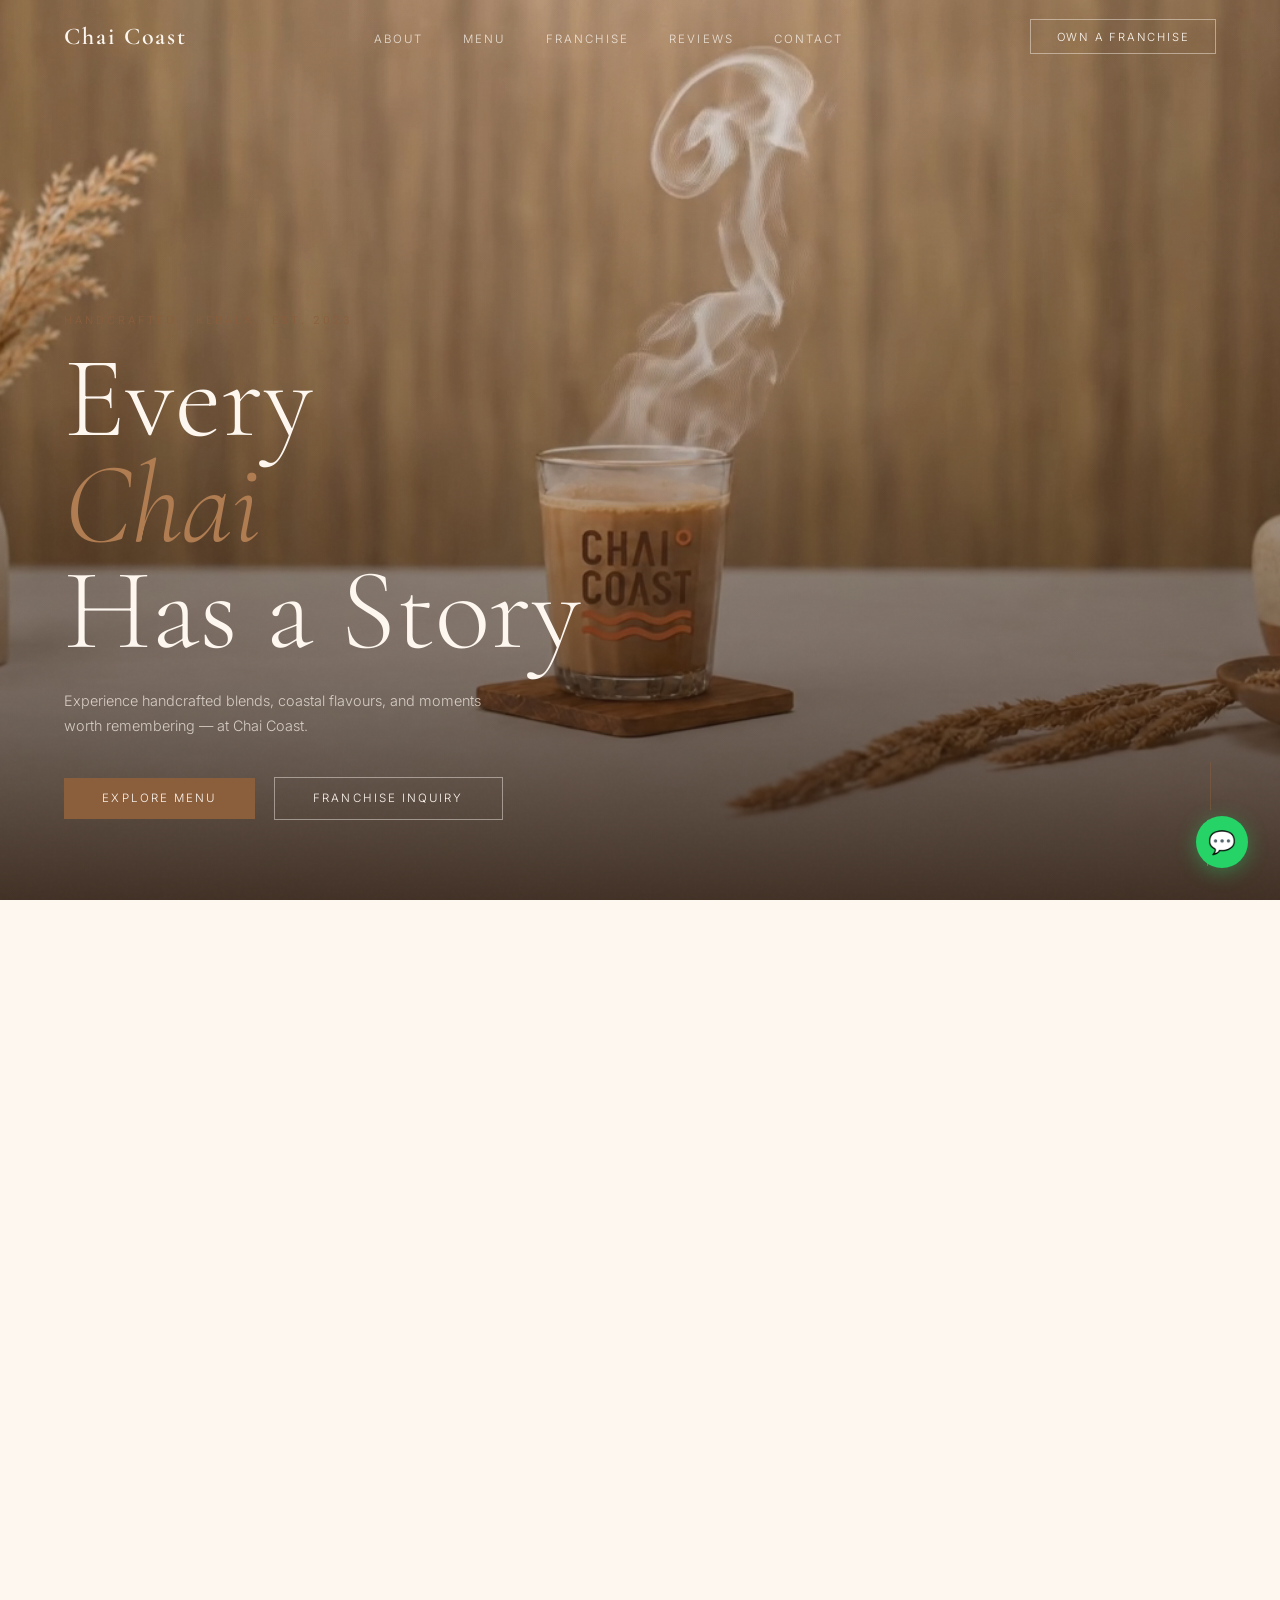
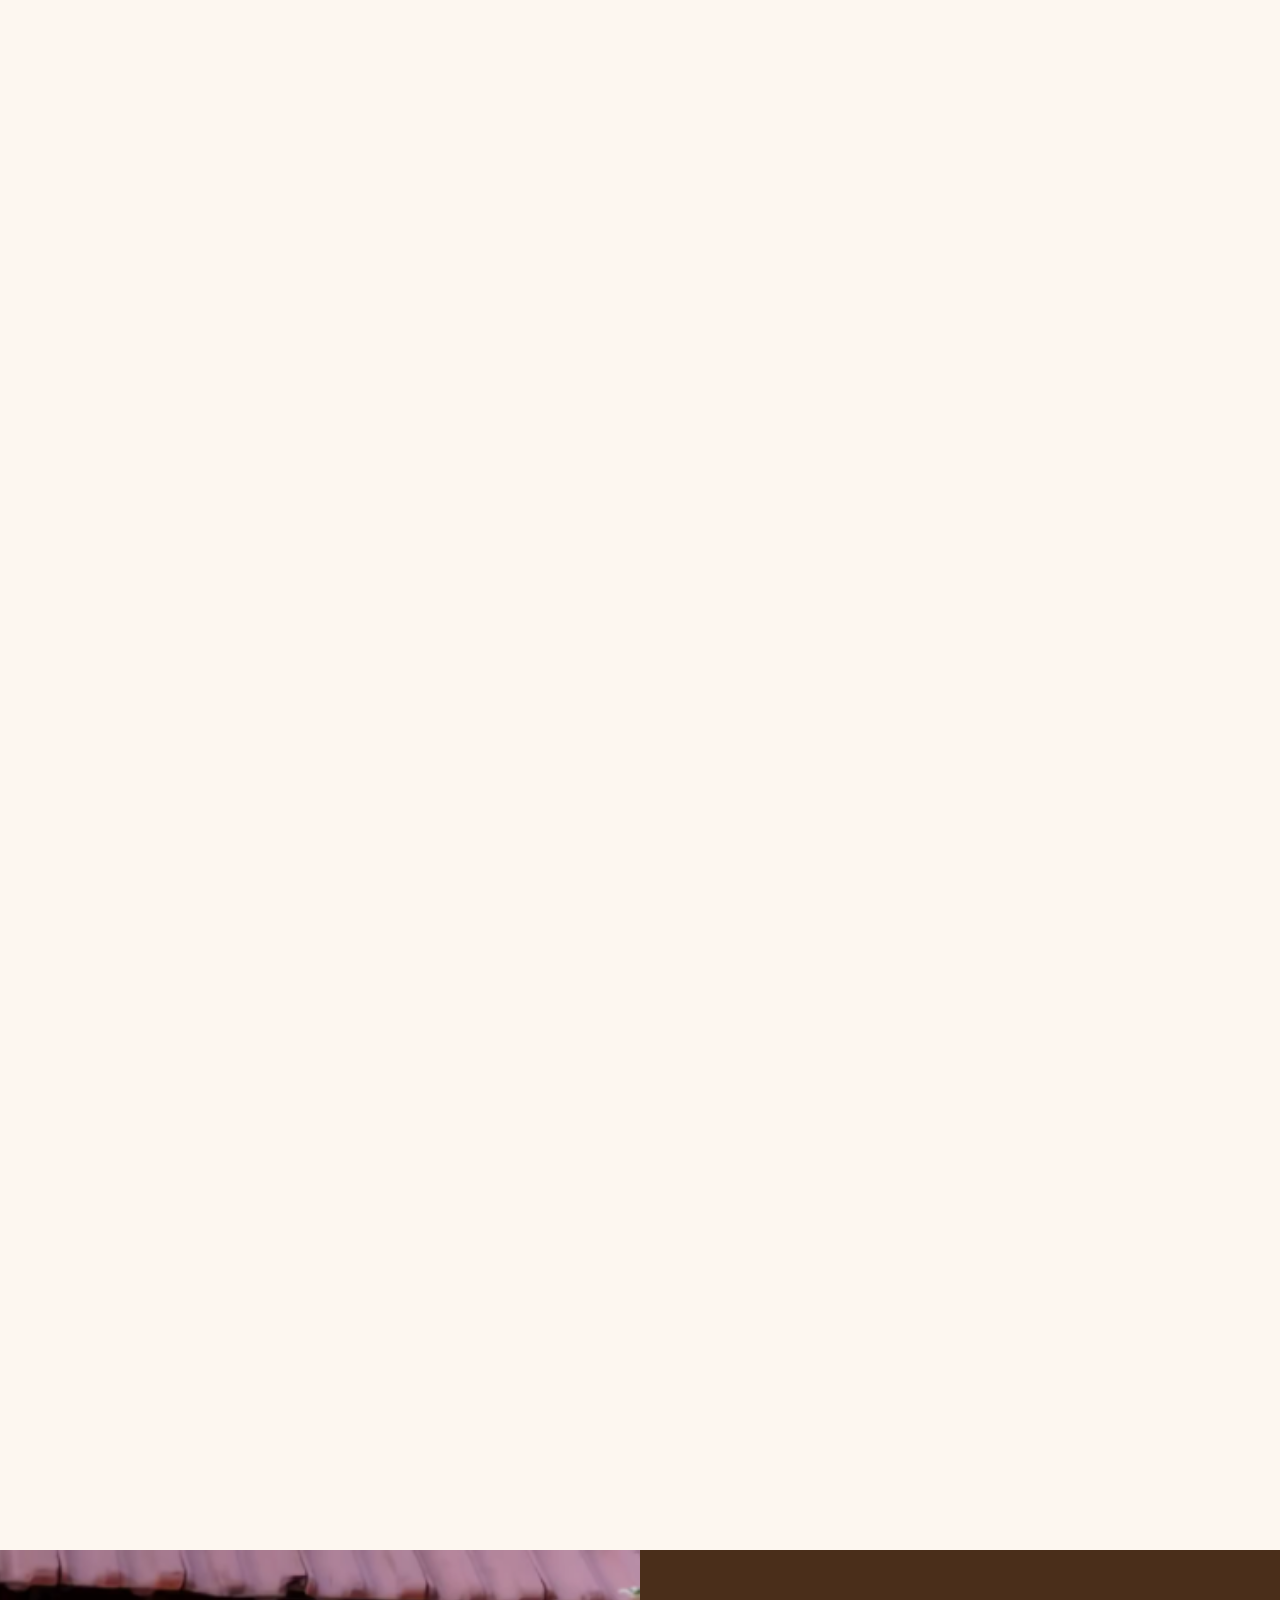
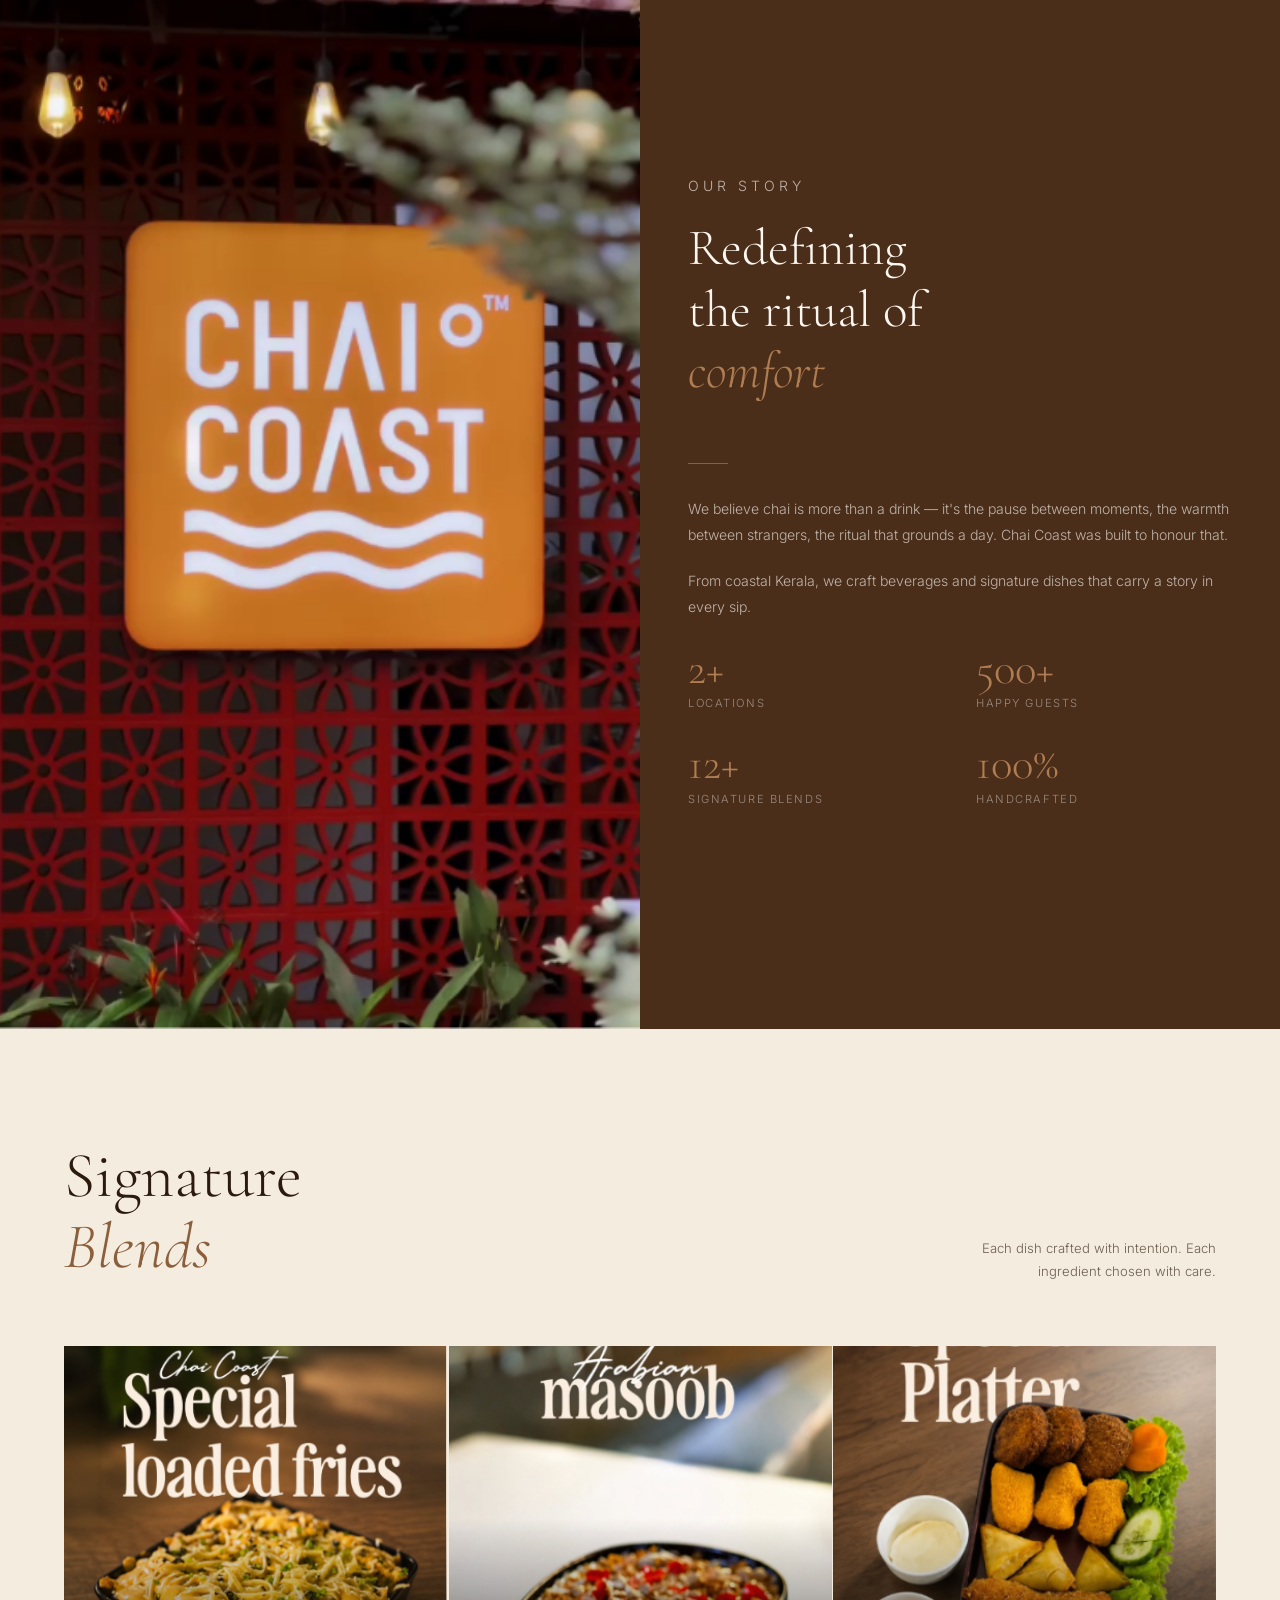
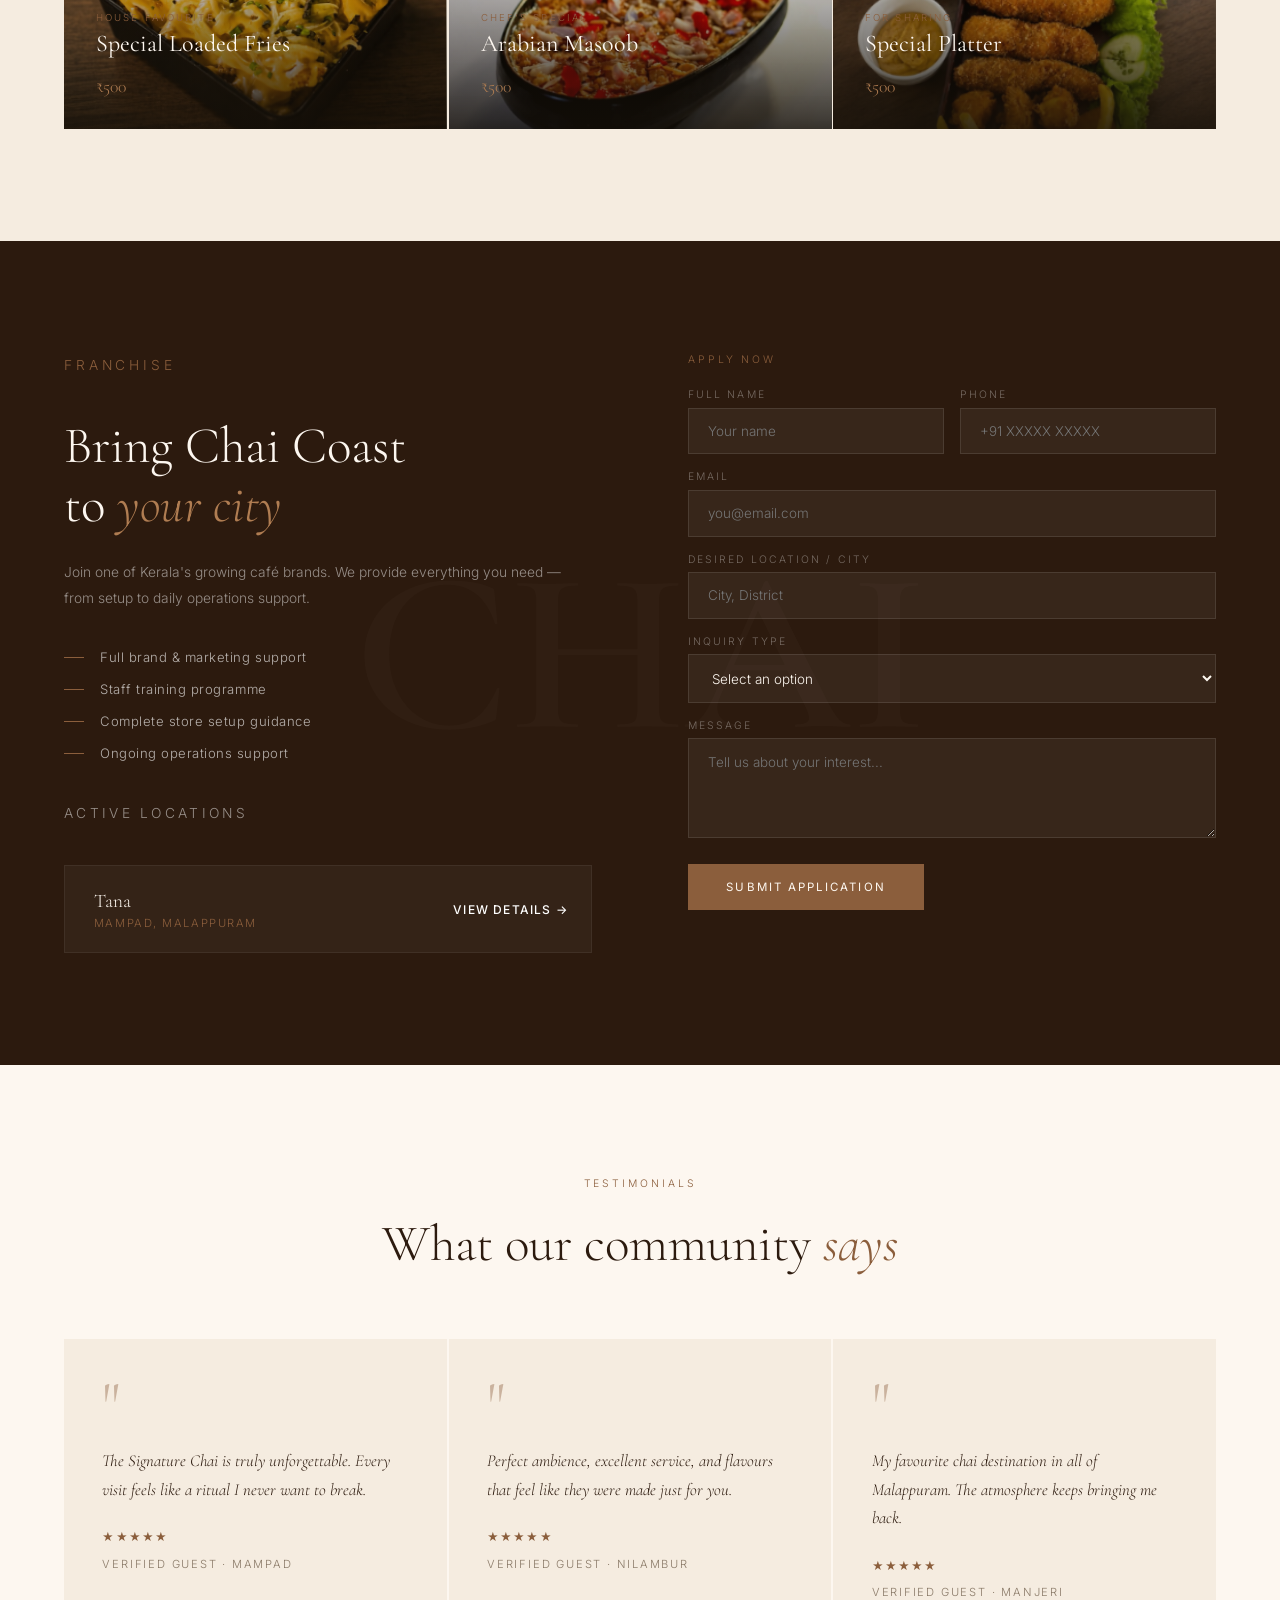
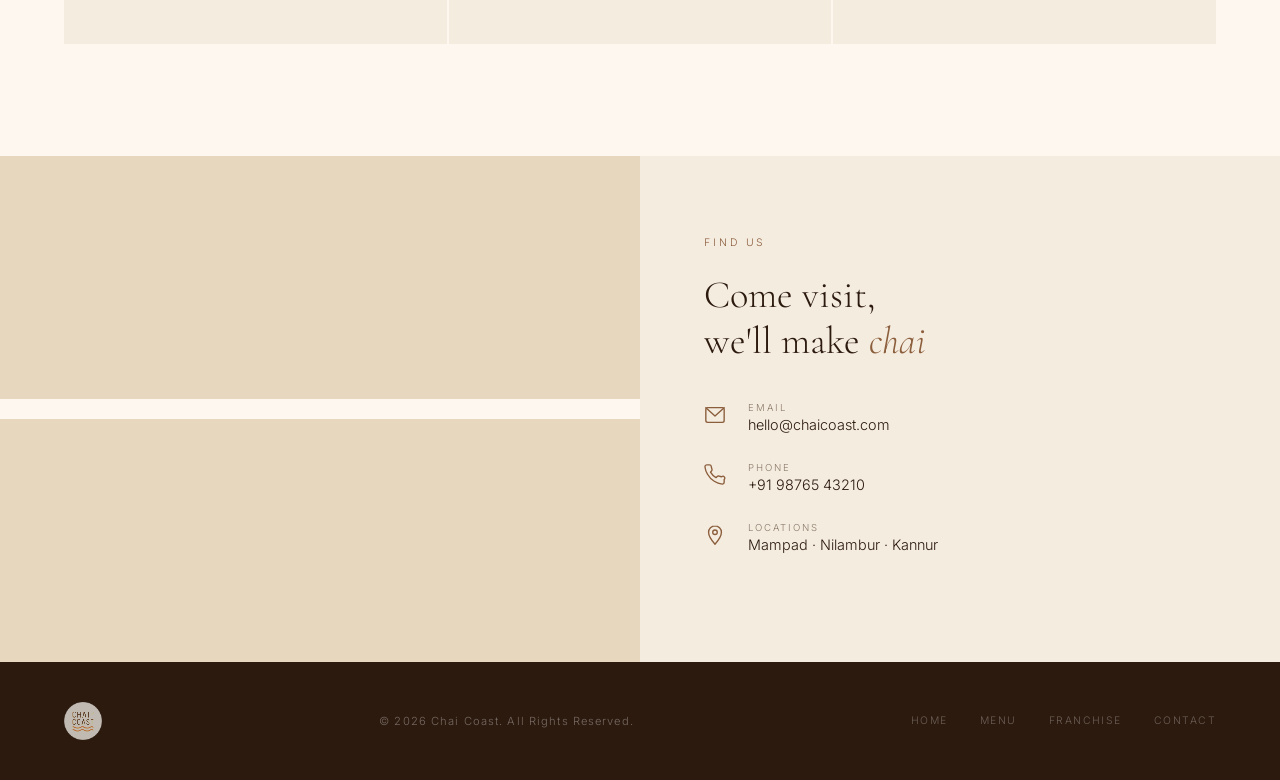
<file: index.html>
<!DOCTYPE html>
<html lang="en">
<head>
  <meta charset="UTF-8" />
  <meta name="viewport" content="width=device-width, initial-scale=1.0"/>
  <title>Chai Coast | Every Chai Has a Story</title>
  <link rel="preconnect" href="https://fonts.googleapis.com"/>
  <link rel="preconnect" href="https://fonts.gstatic.com" crossorigin/>
  <link href="https://fonts.googleapis.com/css2?family=Cormorant+Garamond:ital,wght@0,300;0,400;0,600;1,300;1,400&family=Inter:wght@300;400;500&display=swap" rel="stylesheet"/>
  <link rel="stylesheet" href="style.css" />
  <link rel="shortcut icon" href="assets/favicon.png" type="image/png">
</head>
<body>

<!-- NAV -->
<nav id="navbar">
  <a href="#home" class="nav-logo">Chai Coast</a>
  <div class="hamburger" id="hamburger">
    <span></span>
    <span></span>
    <span></span>
  </div>
  <ul class="nav-links" id="navLinks">
    <li><a href="#about">About</a></li>
    <li><a href="#menu">Menu</a></li>
    <li><a href="#franchise">Franchise</a></li>
    <li><a href="#reviews">Reviews</a></li>
    <li><a href="#contact">Contact</a></li>
  </ul>
  <a href="#franchise" class="nav-cta">Own a Franchise</a>
</nav>

<!-- HERO -->
<section id="home">
  <div class="hero-sticky">
    <div class="hero-bg">
      <!-- ANIMATED HERO CANVAS -->
      <canvas id="heroVideo"></canvas>
      <div class="hero-photo-fallback"></div>
    </div>
    <div class="hero-grain"></div>
    <div class="hero-content">
      <p class="hero-eyebrow">Handcrafted · Kerala · Est. 2023</p>
      <h1 class="hero-title">Every<br><em>Chai</em><br>Has a Story</h1>
      <p class="hero-sub">Experience handcrafted blends, coastal flavours, and moments worth remembering — at Chai Coast.</p>
      <div class="hero-actions">
        <a href="#menu" class="btn-primary">Explore Menu</a>
        <a href="#franchise" class="btn-ghost">Franchise Inquiry</a>
      </div>
    </div>
    <div class="hero-scroll">
      <div class="scroll-line"></div>
      <span>Scroll</span>
    </div>
  </div>
</section>

<!-- ABOUT -->
<section id="about">
  <div class="about-img reveal">
    <img src="assets/missionVission.png" alt="Chai Coast atmosphere" loading="lazy"/>
  </div>
  <div class="about-text">
    <p class="section-label reveal">Our Story</p>
    <h2 class="reveal reveal-delay-1">Redefining<br>the ritual of<br><em>comfort</em></h2>
    <div class="about-divider reveal reveal-delay-1"></div>
    <p class="reveal reveal-delay-2">We believe chai is more than a drink — it's the pause between moments, the warmth between strangers, the ritual that grounds a day. Chai Coast was built to honour that.</p>
    <p class="reveal reveal-delay-2">From coastal Kerala, we craft beverages and signature dishes that carry a story in every sip.</p>
    <div class="about-stats reveal reveal-delay-3">
      <div>
        <div class="stat-num">2+</div>
        <div class="stat-label">Locations</div>
      </div>
      <div>
        <div class="stat-num">500+</div>
        <div class="stat-label">Happy Guests</div>
      </div>
      <div>
        <div class="stat-num">12+</div>
        <div class="stat-label">Signature Blends</div>
      </div>
      <div>
        <div class="stat-num">100%</div>
        <div class="stat-label">Handcrafted</div>
      </div>
    </div>
  </div>
</section>

<!-- MENU -->
<section id="menu">
  <div class="menu-header">
    <h2 class="reveal">Signature<br><em>Blends</em></h2>
    <p class="reveal reveal-delay-1">Each dish crafted with intention. Each ingredient chosen with care.</p>
  </div>
  <div class="menu-grid">
    <div class="menu-item reveal">
      <img src="assets/loadedFries.png" alt="Special Loaded Fries" loading="lazy"/>
      <div class="menu-overlay">
        <span class="menu-tag">House Favourite</span>
        <div class="menu-name">Special Loaded Fries</div>
        <div class="menu-desc">Golden fries, rich cheese, our signature seasoning blend.</div>
        <div class="menu-price">₹500</div>
      </div>
      
    </div>
    <div class="menu-item reveal reveal-delay-1">
      <img src="assets/masoob.png" alt="Arabian Masoob" loading="lazy"/>
      <div class="menu-overlay">
        <span class="menu-tag">Chef's Special</span>
        <div class="menu-name">Arabian Masoob</div>
        <div class="menu-desc">Banana, cream, and nuts — a traditional dessert elevated.</div>
        <div class="menu-price">₹500</div>
      </div>
    </div>

    <div class="menu-item reveal reveal-delay-2">
      <img src="assets/platter.png" alt="Special Platter" loading="lazy"/>
      <div class="menu-overlay">
        <span class="menu-tag">For Sharing</span>
        <div class="menu-name">Special Platter</div>
        <div class="menu-desc">A curated mix of snacks, fries, and house dips.</div>
        <div class="menu-price">₹500</div>
      </div>
    </div>
  </div>
</section>

<!-- FRANCHISE -->
<section id="franchise">
  <div class="franchise-bg-text">CHAI</div>
  <div class="franchise-inner">
    <div class="franchise-left">
      <p class="section-label reveal">Franchise</p>
      <h2 class="reveal reveal-delay-1">Bring Chai Coast<br>to <em>your city</em></h2>
      <p class="reveal reveal-delay-2">Join one of Kerala's growing café brands. We provide everything you need — from setup to daily operations support.</p>
      <ul class="perks reveal reveal-delay-2">
        <li>Full brand & marketing support</li>
        <li>Staff training programme</li>
        <li>Complete store setup guidance</li>
        <li>Ongoing operations support</li>
      </ul>

      <div class="franchise-locations reveal reveal-delay-3">
        <p class="loc-label">Active Locations</p>
        <div class="loc-cards">
          <a href="tana-location.html" style="text-decoration: none; display: block; position: relative;">
            <div class="loc-card" style="padding-right: 8rem;">
              <div class="loc-name">Tana</div>
              <div class="loc-city">Mampad, Malappuram</div>
              <div style="position: absolute; right: 1.5rem; top: 50%; transform: translateY(-50%); color: white; font-size: 0.75rem; letter-spacing: 0.1em; text-transform: uppercase; font-weight: 500;">View Details →</div>
            </div>
          </a>
        </div>
      </div>
    </div>

    <div>
      <p class="section-label reveal" style="color: var(--gold);">Apply Now</p>
      <div class="franchise-form reveal reveal-delay-1">
        <div class="form-row">
          <div class="form-group">
            <label for="fname">Full Name</label>
            <input type="text" id="fname" placeholder="Your name"/>
          </div>
          <div class="form-group">
            <label for="fphone">Phone</label>
            <input type="tel" id="fphone" placeholder="+91 XXXXX XXXXX"/>
          </div>
        </div>
        <div class="form-group">
          <label for="femail">Email</label>
          <input type="email" id="femail" placeholder="you@email.com"/>
        </div>
        <div class="form-group">
          <label for="fcity">Desired Location / City</label>
          <input type="text" id="fcity" placeholder="City, District"/>
        </div>
        <div class="form-group">
          <label for="finquiry">Inquiry Type</label>
          <select id="finquiry">
            <option value="">Select an option</option>
            <option>Franchise Inquiry</option>
            <option>General Inquiry</option>
          </select>
        </div>
        <div class="form-group">
          <label for="fmsg">Message</label>
          <textarea id="fmsg" placeholder="Tell us about your interest..."></textarea>
        </div>
        <button class="btn-submit" onclick="submitForm()">Submit Application</button>
        <div class="form-success" id="formSuccess">✓ Application received. We'll be in touch shortly.</div>
      </div>
    </div>
  </div>
</section>

<!-- REVIEWS -->
<section id="reviews">
  <div class="reviews-header">
    <p class="section-label reveal">Testimonials</p>
    <h2 class="reveal reveal-delay-1">What our community <em>says</em></h2>
  </div>
  <div class="reviews-grid">
    <div class="review-card reveal">
      <div class="review-quote">"</div>
      <p class="review-text">The Signature Chai is truly unforgettable. Every visit feels like a ritual I never want to break.</p>
      <div class="review-stars">★★★★★</div>
      <div class="review-name">Verified Guest · Mampad</div>
    </div>
    <div class="review-card reveal reveal-delay-1">
      <div class="review-quote">"</div>
      <p class="review-text">Perfect ambience, excellent service, and flavours that feel like they were made just for you.</p>
      <div class="review-stars">★★★★★</div>
      <div class="review-name">Verified Guest · Nilambur</div>
    </div>
    <div class="review-card reveal reveal-delay-2">
      <div class="review-quote">"</div>
      <p class="review-text">My favourite chai destination in all of Malappuram. The atmosphere keeps bringing me back.</p>
      <div class="review-stars">★★★★★</div>
      <div class="review-name">Verified Guest · Manjeri</div>
    </div>
  </div>
</section>

<!-- CONTACT -->
<section id="contact">
  <div class="contact-map">
    <iframe class="lazy-map" src="about:blank" data-src="https://www.google.com/maps/embed?pb=!1m18!1m12!1m3!1d125239.6014397656!2d75.9116785972656!3d11.207044100000017!2m3!1f0!2f0!3f0!3m2!1i1024!2i768!4f13.1!3m3!1m2!1s0x3ba6470068281ad3%3A0x3e29abfb1c64a05d!2sChai%20Coast!5e0!3m2!1sen!2sin!4v1782662858120!5m2!1sen!2sin" width="600" height="450" style="border:0;" allowfullscreen="" loading="lazy" referrerpolicy="strict-origin-when-cross-origin"></iframe> <br>

    <iframe class="lazy-map" src="about:blank" data-src="https://www.google.com/maps/embed?pb=!1m14!1m8!1m3!1d125227.7801164108!2d76.1259842!3d11.2343068!3m2!1i1024!2i768!4f13.1!3m3!1m2!1s0x3ba63b0007d4625d%3A0xbb1d9c27f90fe543!2sChai%20Coast!5e0!3m2!1sen!2sin!4v1782662757351!5m2!1sen!2sin" width="600" height="450" style="border:0;" allowfullscreen="" loading="lazy" referrerpolicy="strict-origin-when-cross-origin"></iframe>
  </div>
  <div class="contact-info">
    <p class="section-label reveal">Find Us</p>
    <h2 class="reveal reveal-delay-1">Come visit,<br>we'll make <em>chai</em></h2>
    <div class="contact-item reveal reveal-delay-2">
      <div class="contact-icon"><svg viewBox="0 0 24 24"><rect x="2" y="4" width="20" height="16" rx="2"/><polyline points="2,4 12,13 22,4"/></svg></div>
      <div>
        <div class="contact-item-label">Email</div>
        <div class="contact-item-val"><a href="mailto:hello@chaicoast.com">hello@chaicoast.com</a></div>
      </div>
    </div>
    <div class="contact-item reveal reveal-delay-2">
      <div class="contact-icon"><svg viewBox="0 0 24 24"><path d="M22 16.92v3a2 2 0 0 1-2.18 2 19.79 19.79 0 0 1-8.63-3.07A19.5 19.5 0 0 1 4.07 11.5 19.79 19.79 0 0 1 1 2.96 2 2 0 0 1 2.96 1h3a2 2 0 0 1 2 1.72c.127.96.361 1.903.7 2.81a2 2 0 0 1-.45 2.11L7.09 8.91a16 16 0 0 0 6 6l1.27-1.27a2 2 0 0 1 2.11-.45c.907.339 1.85.573 2.81.7A2 2 0 0 1 22 16.92z"/></svg></div>
      <div>
        <div class="contact-item-label">Phone</div>
        <div class="contact-item-val"><a href="tel:+919876543210">+91 98765 43210</a></div>
      </div>
    </div>
    <div class="contact-item reveal reveal-delay-3">
      <div class="contact-icon"><svg viewBox="0 0 24 24"><path d="M12 2C8.13 2 5 5.13 5 9c0 5.25 7 13 7 13s7-7.75 7-13c0-3.87-3.13-7-7-7z"/><circle cx="12" cy="9" r="2.5"/></svg></div>
      <div>
        <div class="contact-item-label">Locations</div>
        <div class="contact-item-val">Mampad · Nilambur · Kannur</div>
      </div>
    </div>
  </div>
</section>

<!-- FOOTER -->
<footer>
  <div class="footer-logo"><img src="assets/favicon.png" alt="Chai Coast" class="logo-img logo-img--footer"/></div>
  <div class="footer-copy">© 2026 Chai Coast. All Rights Reserved.</div>
  <div class="footer-links">
    <a href="#home">Home</a>
    <a href="#menu">Menu</a>
    <a href="#franchise">Franchise</a>
    <a href="#contact">Contact</a>
  </div>
</footer>

<!-- FLOATING BUTTONS -->
<a href="https://wa.me/919876543210" class="wa-btn" target="_blank" rel="noopener" aria-label="WhatsApp">💬</a>
<div class="top-btn" id="topBtn" onclick="window.scrollTo({top:0,behavior:'smooth'})" aria-label="Back to top">↑</div>

<script src="script.js"></script>
</body>
</html>
</file>
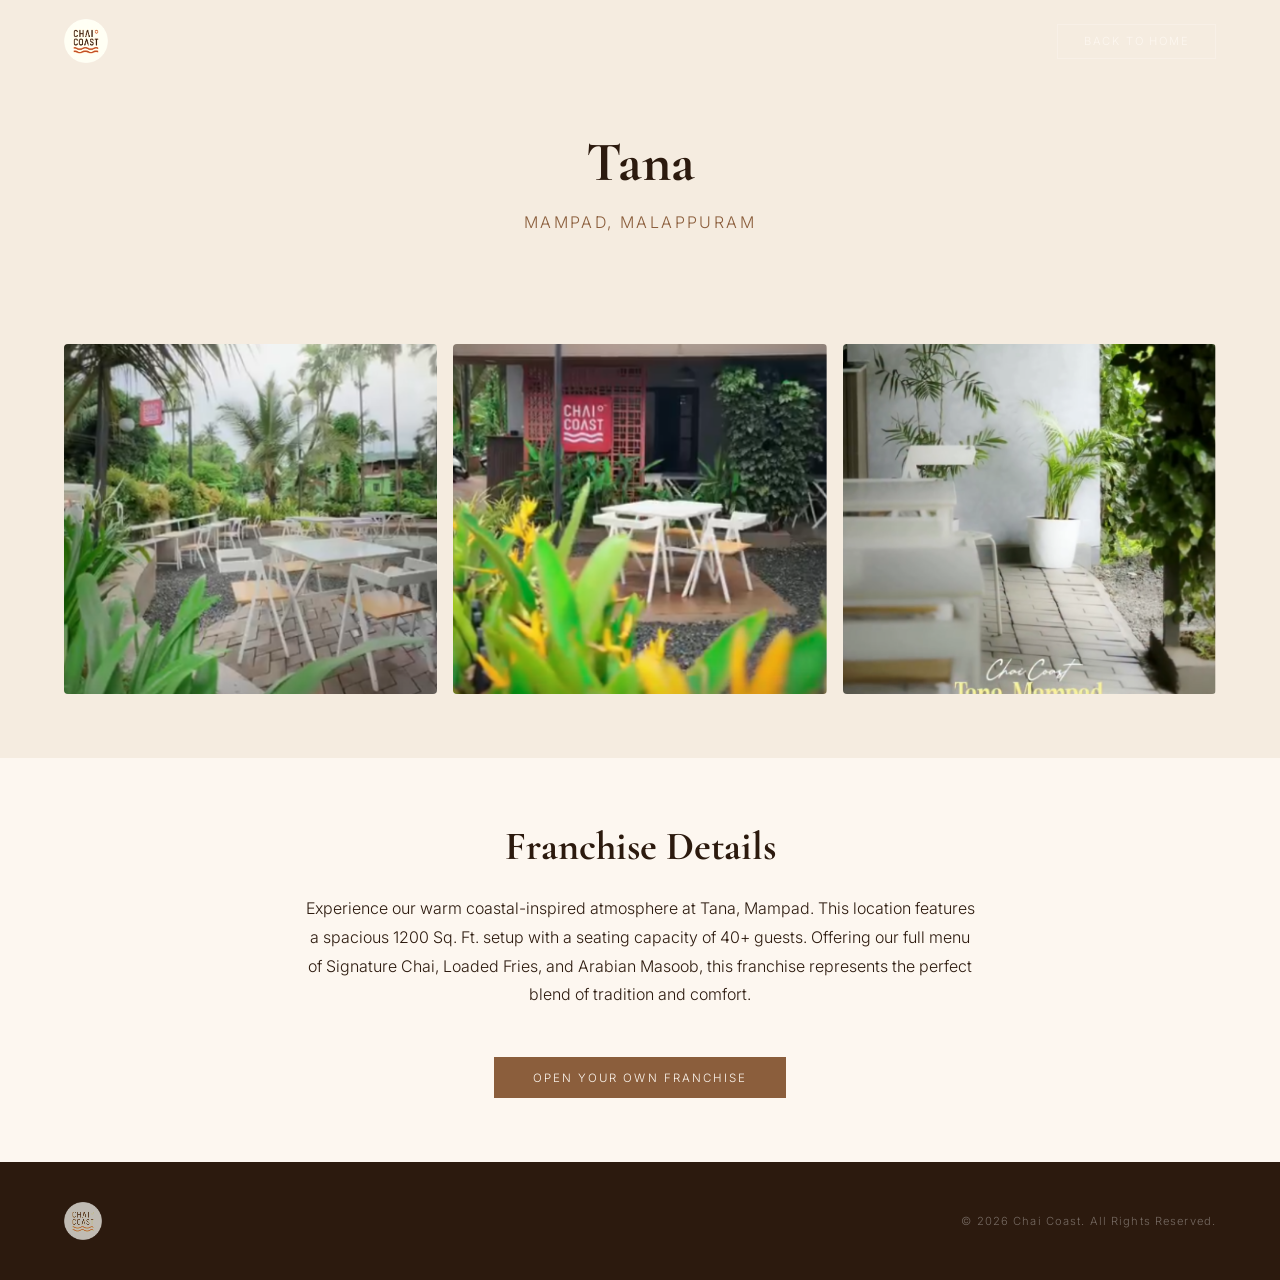
<file: tana-location.html>
<!doctype html>
<html lang="en">
  <head>
    <meta charset="UTF-8" />
    <meta name="viewport" content="width=device-width, initial-scale=1.0" />
    <title>Tana Location | Chai Coast</title>
    <link rel="preconnect" href="https://fonts.googleapis.com" />
    <link rel="preconnect" href="https://fonts.gstatic.com" crossorigin />
    <link
      href="https://fonts.googleapis.com/css2?family=Cormorant+Garamond:ital,wght@0,300;0,400;0,600;1,300;1,400&family=Inter:wght@300;400;500&display=swap"
      rel="stylesheet"
    />
    <link rel="stylesheet" href="style.css" />
    <link rel="shortcut icon" href="assets/favicon.png" type="image/png" />
  </head>
  <body>
    <nav id="navbar" class="scrolled">
      <a href="index.html" class="nav-logo"
        ><img src="assets/favicon.png" alt="Chai Coast" class="logo-img"
      /></a>
      <a href="index.html#franchise" class="nav-cta">Back to Home</a>
    </nav>

    <section class="location-hero">
      <h1 class="location-title">Tana</h1>
      <p class="location-subtitle">Mampad, Malappuram</p>
    </section>

    <section class="photo-grid">
      <img src="assets/pic1.png" alt="Tana Location 1" />
      <img src="assets/pic2.png" alt="Tana Location 2" />
      <img src="assets/pic3.png" alt="Tana Location 3" />
    </section>

    <section class="franchise-details">
      <h2>Franchise Details</h2>
      <p>
        Experience our warm coastal-inspired atmosphere at Tana, Mampad. This
        location features a spacious 1200 Sq. Ft. setup with a seating capacity
        of 40+ guests. Offering our full menu of Signature Chai, Loaded Fries,
        and Arabian Masoob, this franchise represents the perfect blend of
        tradition and comfort.
      </p>
      <a
        href="index.html#franchise"
        class="btn-primary"
        style="margin-top: 1rem"
        >Open Your Own Franchise</a
      >
    </section>

    <footer>
      <div class="footer-logo">
        <img
          src="assets/favicon.png"
          alt="Chai Coast"
          class="logo-img logo-img--footer"
        />
      </div>
      <div class="footer-copy">© 2026 Chai Coast. All Rights Reserved.</div>
    </footer>

    <script src="script.js"></script>
  </body>
</html>
</file>
<file: style.css>
*,
*::before,
*::after {
  margin: 0;
  padding: 0;
  box-sizing: border-box;
}

:root {
  --ink: #2c1a0e;
  --cream: #f5ece0;
  --mist: #ede0ce;
  --gold: #8b5e3c;
  --gold-lt: #b07d52;
  --sage: #4a2e1a;
  --white: #fdf7f0;
  --f-display: "Cormorant Garamond", Georgia, serif;
  --f-body: "Inter", system-ui, sans-serif;
}

html {
  scroll-behavior: smooth;
}

@media (prefers-reduced-motion: reduce) {
  html {
    scroll-behavior: auto;
  }

  *,
  *::before,
  *::after {
    animation-duration: 0.01ms !important;
    animation-iteration-count: 1 !important;
    transition-duration: 0.01ms !important;
    scroll-behavior: auto !important;
  }
}

body {
  background: var(--white);
  color: var(--ink);
  font-family: var(--f-body);
  font-weight: 300;
  overflow-x: hidden;
}

/* ── LOGO IMAGE ── */
.logo-img {
  height: 44px;
  width: auto;
  object-fit: contain;
  display: block;
  /* logo has cream bg — blend it away on dark surfaces */
  mix-blend-mode: normal;
}

.logo-img--footer {
  height: 38px;
  opacity: 0.7;
  filter: brightness(1.6) sepia(0.3);
}

/* on scrolled nav (light bg) logo looks natural */
nav.scrolled .logo-img {
  filter: none;
}

/* on transparent nav (dark hero) lighten the logo slightly */
.nav-logo .logo-img {
  filter: brightness(1.1);
}

/* ── SCROLLBAR ── */
::-webkit-scrollbar {
  width: 4px;
}

::-webkit-scrollbar-track {
  background: var(--cream);
}

::-webkit-scrollbar-thumb {
  background: var(--gold);
}

/* ── NAV ── */
nav {
  position: fixed;
  top: 0;
  left: 0;
  width: 100%;
  z-index: 100;
  padding: 1.2rem 4rem;
  display: flex;
  align-items: center;
  justify-content: space-between;
  transition:
    background-color 0.4s,
    backdrop-filter 0.4s,
    box-shadow 0.4s;
}

nav.scrolled {
  background: rgba(253, 247, 240, 0.92);
  backdrop-filter: blur(16px);
  -webkit-backdrop-filter: blur(16px);
  box-shadow: 0 1px 0 rgba(184, 145, 58, 0.15);
}

.nav-logo {
  font-family: var(--f-display);
  font-size: 1.5rem;
  font-weight: 600;
  letter-spacing: 0.08em;
  color: var(--white);
  text-decoration: none;
  transition: color 0.4s;
}

nav.scrolled .nav-logo {
  color: var(--ink);
}

.nav-links {
  display: flex;
  gap: 2.5rem;
  list-style: none;
}

.nav-links a {
  font-size: 0.72rem;
  letter-spacing: 0.18em;
  text-transform: uppercase;
  text-decoration: none;
  color: rgba(253, 247, 240, 0.8);
  transition: color 0.3s;
}

nav.scrolled .nav-links a {
  color: var(--ink);
}

.nav-links a:hover {
  color: var(--gold-lt);
}

.nav-cta {
  font-size: 0.7rem;
  letter-spacing: 0.16em;
  text-transform: uppercase;
  padding: 0.6rem 1.6rem;
  border: 1px solid rgba(253, 247, 240, 0.45);
  color: var(--white);
  text-decoration: none;
  transition: all 0.3s;
}

nav.scrolled .nav-cta {
  border-color: var(--gold);
  color: var(--gold);
}

.nav-cta:hover {
  background: var(--gold);
  color: var(--white) !important;
  border-color: var(--gold);
}

/* Hamburger Menu */
.hamburger {
  display: none;
  flex-direction: column;
  gap: 5px;
  cursor: pointer;
  z-index: 101;
}

.hamburger span {
  width: 25px;
  height: 2px;
  background-color: var(--white);
  transition: all 0.3s ease;
}

nav.scrolled .hamburger span {
  background-color: var(--ink);
}

.hamburger.active span:nth-child(1) {
  transform: translateY(7px) rotate(45deg);
}

.hamburger.active span:nth-child(2) {
  opacity: 0;
}

.hamburger.active span:nth-child(3) {
  transform: translateY(-7px) rotate(-45deg);
}

/* ── HERO ── */
#home {
  position: relative;
  height: 350vh;
}

.hero-sticky {
  position: sticky;
  top: 0;
  height: 100vh;
  min-height: 640px;
  display: flex;
  flex-direction: column;
  justify-content: flex-end;
  padding: 0 4rem 5rem;
  overflow: hidden;
}

.hero-bg {
  position: absolute;
  inset: 0;
  overflow: hidden;
}

/* Video fills the hero */
#heroVideo {
  position: absolute;
  inset: 0;
  width: 100%;
  height: 100%;
  object-fit: cover;
  z-index: 0;
}

/* Photo fallback — shows when video file is missing */
.hero-photo-fallback {
  position: absolute;
  inset: 0;
  z-index: 1;
  background: url("chai-cup-hero.jpeg") center/cover no-repeat;
  transform: scale(1.06);
  animation: heroZoom 12s ease-out forwards;
}

/* When video loads successfully, hide the photo */
#heroVideo:not([error]) ~ .hero-photo-fallback {
  display: none;
}

/* Dark-brown-to-transparent gradient overlay on top of both */
.hero-bg::after {
  content: "";
  position: absolute;
  inset: 0;
  z-index: 2;
  background: linear-gradient(
    to top,
    rgba(44, 26, 14, 0.88) 0%,
    rgba(44, 26, 14, 0.2) 55%,
    rgba(44, 26, 14, 0.05) 100%
  );
}

@keyframes heroZoom {
  from {
    transform: scale(1.06);
  }

  to {
    transform: scale(1);
  }
}

.hero-grain {
  position: absolute;
  inset: 0;
  pointer-events: none;
  z-index: 3;
  background-image: url("data:image/svg+xml,%3Csvg viewBox='0 0 256 256' xmlns='http://www.w3.org/2000/svg'%3E%3Cfilter id='noise'%3E%3CfeTurbulence type='fractalNoise' baseFrequency='0.9' numOctaves='4' stitchTiles='stitch'/%3E%3C/filter%3E%3Crect width='100%25' height='100%25' filter='url(%23noise)' opacity='0.04'/%3E%3C/svg%3E");
  opacity: 0.35;
}

.hero-content {
  position: relative;
  z-index: 4;
}

.hero-eyebrow {
  font-size: 0.68rem;
  letter-spacing: 0.28em;
  text-transform: uppercase;
  color: var(--gold);
  margin-bottom: 1.2rem;
  opacity: 0;
  transform: translateY(16px);
  animation: fadeUp 0.8s 0.4s ease forwards;
}

.hero-title {
  font-family: var(--f-display);
  font-size: clamp(3.5rem, 9vw, 8rem);
  font-weight: 300;
  line-height: 0.92;
  color: var(--white);
  margin-bottom: 1.6rem;
  opacity: 0;
  transform: translateY(24px);
  animation: fadeUp 0.9s 0.6s ease forwards;
}

.hero-title em {
  font-style: italic;
  color: var(--gold-lt);
}

.hero-sub {
  font-size: 0.9rem;
  font-weight: 300;
  color: rgba(253, 247, 240, 0.72);
  max-width: 420px;
  line-height: 1.7;
  margin-bottom: 2.4rem;
  opacity: 0;
  transform: translateY(16px);
  animation: fadeUp 0.8s 0.85s ease forwards;
}

.hero-actions {
  display: flex;
  gap: 1.2rem;
  align-items: center;
  opacity: 0;
  transform: translateY(16px);
  animation: fadeUp 0.8s 1.05s ease forwards;
}

.btn-primary {
  display: inline-block;
  padding: 0.85rem 2.4rem;
  background: var(--gold);
  color: var(--white);
  font-size: 0.72rem;
  letter-spacing: 0.18em;
  text-transform: uppercase;
  text-decoration: none;
  transition:
    background 0.3s,
    transform 0.2s;
}

.btn-primary:hover {
  background: var(--gold-lt);
  transform: translateY(-1px);
}

.btn-ghost {
  display: inline-block;
  padding: 0.85rem 2.4rem;
  border: 1px solid rgba(253, 247, 240, 0.45);
  color: var(--white);
  font-size: 0.72rem;
  letter-spacing: 0.18em;
  text-transform: uppercase;
  text-decoration: none;
  transition:
    border-color 0.3s,
    background 0.3s;
}

.btn-ghost:hover {
  border-color: var(--gold-lt);
  background: rgba(176, 125, 82, 0.15);
}

.hero-scroll {
  position: absolute;
  bottom: 2rem;
  right: 4rem;
  z-index: 2;
  display: flex;
  flex-direction: column;
  align-items: center;
  gap: 0.6rem;
  opacity: 0;
  animation: fadeUp 0.8s 1.4s ease forwards;
}

.hero-scroll span {
  font-size: 0.6rem;
  letter-spacing: 0.22em;
  text-transform: uppercase;
  color: rgba(253, 247, 240, 0.45);
  writing-mode: vertical-rl;
}

.scroll-line {
  width: 1px;
  height: 48px;
  background: var(--gold);
  opacity: 0.5;
  animation: scrollPulse 2s 2s ease-in-out infinite;
}

@keyframes scrollPulse {
  0%,
  100% {
    transform: scaleY(1);
    opacity: 0.5;
  }

  50% {
    transform: scaleY(0.5);
    opacity: 0.2;
  }
}

/* ── ABOUT ── */
#about {
  display: grid;
  grid-template-columns: 1fr 1fr;
  min-height: auto;
}

.about-img {
  position: relative;
  overflow: hidden;
}

.about-img img {
  width: 100%;
  height: 100%;
  object-fit: cover;
  transition: transform 0.8s ease;
}

.about-img:hover img {
  transform: scale(1.03);
}

.about-text {
  background: var(--sage);
  padding: 2rem 3rem;
  display: flex;
  flex-direction: column;
  justify-content: center;
}

.section-label {
  font-size: 0.65rem;
  letter-spacing: 0.28em;
  text-transform: uppercase;
  color: var(--gold);
  margin-bottom: 1.4rem;
}

.about-text h2 {
  font-family: var(--f-display);
  font-size: clamp(2rem, 4vw, 3.2rem);
  font-weight: 300;
  color: var(--white);
  line-height: 1.2;
  margin-bottom: 1.8rem;
}

.about-text h2 em {
  font-style: italic;
  color: var(--gold-lt);
}

.about-text p {
  font-size: 0.88rem;
  line-height: 1.85;
  color: rgba(253, 250, 246, 0.65);
  margin-bottom: 1.2rem;
}

.about-divider {
  width: 40px;
  height: 1px;
  background: var(--gold);
  margin: 2rem 0;
}

.about-stats {
  display: grid;
  grid-template-columns: 1fr 1fr;
  gap: 2rem;
  margin-top: 0.5rem;
}

.stat-num {
  font-family: var(--f-display);
  font-size: 2.8rem;
  font-weight: 300;
  color: var(--gold-lt);
  line-height: 1;
}

.stat-label {
  font-size: 0.7rem;
  letter-spacing: 0.14em;
  text-transform: uppercase;
  color: rgba(253, 250, 246, 0.45);
  margin-top: 0.3rem;
}

/* ── MENU ── */
#menu {
  background: var(--cream);
  padding: 7rem 4rem;
}

.menu-header {
  display: flex;
  justify-content: space-between;
  align-items: flex-end;
  margin-bottom: 4rem;
}

.menu-header h2 {
  font-family: var(--f-display);
  font-size: clamp(2.4rem, 5vw, 4rem);
  font-weight: 300;
  line-height: 1.1;
}

.menu-header h2 em {
  font-style: italic;
  color: var(--gold);
}

.menu-header p {
  font-size: 0.82rem;
  color: #6a5f50;
  line-height: 1.7;
  max-width: 280px;
  text-align: right;
}

.menu-grid {
  display: grid;
  grid-template-columns: repeat(3, 1fr);
  gap: 1.5px;
}

.menu-item {
  position: relative;
  overflow: hidden;
  background: var(--mist);
  cursor: pointer;
  aspect-ratio: 1 / 1;
}

.menu-item img {
  width: 100%;
  height: 100%;
  object-fit: cover;
  display: block;
  transition: transform 0.7s cubic-bezier(0.25, 0.46, 0.45, 0.94);
}

.menu-item:hover img {
  transform: scale(1.06);
}

.menu-overlay {
  position: absolute;
  inset: 0;
  background: linear-gradient(
    to top,
    rgba(20, 15, 8, 0.85) 0%,
    transparent 55%
  );
  display: flex;
  flex-direction: column;
  justify-content: flex-end;
  padding: 2rem;
  transition: background 0.4s;
}

.menu-item:hover .menu-overlay {
  background: linear-gradient(
    to top,
    rgba(20, 15, 8, 0.92) 0%,
    rgba(20, 15, 8, 0.2) 60%
  );
}

.menu-tag {
  font-size: 0.6rem;
  letter-spacing: 0.22em;
  text-transform: uppercase;
  color: var(--gold);
  margin-bottom: 0.4rem;
}

.menu-name {
  font-family: var(--f-display);
  font-size: 1.5rem;
  font-weight: 400;
  color: var(--white);
  line-height: 1.2;
  margin-bottom: 0.3rem;
}

.menu-desc {
  font-size: 0.76rem;
  color: rgba(253, 250, 246, 0.6);
  line-height: 1.6;
  margin-bottom: 0.8rem;
  max-height: 0;
  overflow: hidden;
  transition:
    max-height 0.4s ease,
    opacity 0.4s ease;
  opacity: 0;
}

.menu-item:hover .menu-desc {
  max-height: 60px;
  opacity: 1;
}

.menu-price {
  font-family: var(--f-display);
  font-size: 1.1rem;
  color: var(--gold-lt);
}

/* ── FRANCHISE ── */
#franchise {
  padding: 7rem 4rem;
  background: #2c1a0e;
  position: relative;
  overflow: hidden;
}

.franchise-bg-text {
  position: absolute;
  top: 50%;
  left: 50%;
  transform: translate(-50%, -50%);
  font-family: var(--f-display);
  font-size: 18vw;
  font-weight: 600;
  color: rgba(255, 255, 255, 0.02);
  white-space: nowrap;
  pointer-events: none;
  user-select: none;
}

.franchise-inner {
  position: relative;
  z-index: 1;
  display: grid;
  grid-template-columns: 1fr 1fr;
  gap: 6rem;
  align-items: start;
}

.franchise-left .section-label {
  color: var(--gold);
}

.franchise-left h2 {
  font-family: var(--f-display);
  font-size: clamp(2.2rem, 4vw, 3.4rem);
  font-weight: 300;
  color: var(--white);
  line-height: 1.15;
  margin-bottom: 1.6rem;
}

.franchise-left h2 em {
  font-style: italic;
  color: var(--gold-lt);
}

.franchise-left p {
  font-size: 0.86rem;
  line-height: 1.85;
  color: rgba(255, 255, 255, 0.5);
  margin-bottom: 2.4rem;
}

.perks {
  list-style: none;
  display: flex;
  flex-direction: column;
  gap: 1rem;
  margin-bottom: 2.5rem;
}

.perks li {
  display: flex;
  align-items: center;
  gap: 1rem;
  font-size: 0.82rem;
  color: rgba(255, 255, 255, 0.65);
  letter-spacing: 0.04em;
}

.perks li::before {
  content: "";
  width: 20px;
  height: 1px;
  background: var(--gold);
  flex-shrink: 0;
}

.franchise-locations {
  margin-top: 2rem;
}

.loc-label {
  font-size: 0.6rem;
  letter-spacing: 0.24em;
  text-transform: uppercase;
  color: rgba(255, 255, 255, 0.3);
  margin-bottom: 1rem;
}

.loc-cards {
  display: flex;
  flex-direction: column;
  gap: 1px;
}

.loc-card {
  background: rgba(255, 255, 255, 0.04);
  border: 1px solid rgba(255, 255, 255, 0.06);
  padding: 1.4rem 1.8rem;
  transition:
    background 0.3s,
    border-color 0.3s;
}

.loc-card:hover {
  background: rgba(184, 145, 58, 0.08);
  border-color: rgba(184, 145, 58, 0.3);
}

.loc-name {
  font-family: var(--f-display);
  font-size: 1.2rem;
  color: var(--white);
  margin-bottom: 0.2rem;
}

.loc-city {
  font-size: 0.7rem;
  letter-spacing: 0.14em;
  color: var(--gold);
  text-transform: uppercase;
}

/* ── FORM ── */
.franchise-form {
  display: flex;
  flex-direction: column;
  gap: 1rem;
}

.form-group {
  display: flex;
  flex-direction: column;
  gap: 0.4rem;
}

.form-group label {
  font-size: 0.65rem;
  letter-spacing: 0.2em;
  text-transform: uppercase;
  color: rgba(255, 255, 255, 0.35);
}

.form-group input,
.form-group select,
.form-group textarea {
  background: rgba(255, 255, 255, 0.05);
  border: 1px solid rgba(255, 255, 255, 0.1);
  color: var(--white);
  padding: 0.9rem 1.2rem;
  font-family: var(--f-body);
  font-size: 0.84rem;
  font-weight: 300;
  outline: none;
  transition:
    border-color 0.3s,
    background 0.3s;
  width: 100%;
}

.form-group input:focus,
.form-group select:focus,
.form-group textarea:focus {
  border-color: var(--gold);
  background: rgba(184, 145, 58, 0.05);
}

.form-group select option {
  background: var(--ink);
}

.form-group textarea {
  resize: vertical;
  min-height: 100px;
}

.form-row {
  display: grid;
  grid-template-columns: 1fr 1fr;
  gap: 1rem;
}

.btn-submit {
  margin-top: 0.6rem;
  padding: 1rem 2.4rem;
  background: var(--gold);
  color: var(--white);
  font-family: var(--f-body);
  font-size: 0.72rem;
  font-weight: 400;
  letter-spacing: 0.18em;
  text-transform: uppercase;
  border: none;
  cursor: pointer;
  transition:
    background-color 0.3s,
    transform 0.2s;
  align-self: flex-start;
}

.btn-submit:hover {
  background: var(--gold-lt);
  transform: translateY(-1px);
}

.form-success {
  display: none;
  font-size: 0.82rem;
  color: var(--gold);
  padding: 1rem;
  border: 1px solid rgba(184, 145, 58, 0.3);
  text-align: center;
  letter-spacing: 0.06em;
}

/* ── TANA LOCATION PAGE STYLES ── */
.location-hero {
  padding: 8rem 4rem 4rem;
  text-align: center;
  background: var(--cream);
}

.location-title {
  font-family: var(--f-display);
  font-size: 3.5rem;
  margin-bottom: 1rem;
}

.location-subtitle {
  font-size: 1rem;
  letter-spacing: 0.15em;
  text-transform: uppercase;
  color: var(--gold);
  margin-bottom: 3rem;
}

.photo-grid {
  display: grid;
  grid-template-columns: repeat(3, 1fr);
  gap: 1rem;
  padding: 0 4rem 4rem;
  background: var(--cream);
}

.photo-grid img {
  width: 100%;
  height: 350px;
  object-fit: cover;
  border-radius: 4px;
}

.photo-placeholder {
  background: var(--mist);
  height: 350px;
  border-radius: 4px;
  display: flex;
  align-items: center;
  justify-content: center;
  color: var(--gold);
  font-size: 1.2rem;
  font-family: var(--f-display);
}

.franchise-details {
  padding: 4rem;
  background: var(--white);
  text-align: center;
  max-width: 800px;
  margin: 0 auto;
}

.franchise-details h2 {
  font-family: var(--f-display);
  font-size: 2.5rem;
  margin-bottom: 1.5rem;
}

.franchise-details p {
  font-size: 1rem;
  line-height: 1.8;
  color: var(--ink);
  margin-bottom: 2rem;
}

/* ── TANA MOBILE RESPONSIVENESS ── */
@media (max-width: 900px) {
  .photo-grid {
    grid-template-columns: 1fr;
    padding: 0 1.5rem 4rem;
  }

  .location-hero {
    padding: 6rem 1.5rem 3rem;
  }

  .franchise-details {
    padding: 3rem 1.5rem;
  }
}

/* ── REVIEWS ── */
#reviews {
  padding: 7rem 4rem;
  background: var(--white);
}

.reviews-header {
  text-align: center;
  margin-bottom: 4rem;
}

.reviews-header h2 {
  font-family: var(--f-display);
  font-size: clamp(2rem, 4vw, 3.2rem);
  font-weight: 300;
}

.reviews-header h2 em {
  font-style: italic;
  color: var(--gold);
}

.reviews-grid {
  display: grid;
  grid-template-columns: repeat(3, 1fr);
  gap: 2px;
}

.review-card {
  padding: 2.8rem 2.4rem;
  background: var(--cream);
  position: relative;
  transition: background 0.3s;
}

.review-card:hover {
  background: var(--mist);
}

.review-quote {
  font-family: var(--f-display);
  font-size: 4rem;
  line-height: 0.7;
  color: var(--gold);
  opacity: 0.4;
  margin-bottom: 1.2rem;
}

.review-text {
  font-family: var(--f-display);
  font-size: 1.05rem;
  font-style: italic;
  line-height: 1.7;
  color: var(--ink);
  margin-bottom: 1.6rem;
}

.review-stars {
  color: var(--gold);
  font-size: 0.7rem;
  letter-spacing: 0.1em;
  margin-bottom: 0.8rem;
}

.review-name {
  font-size: 0.7rem;
  letter-spacing: 0.16em;
  text-transform: uppercase;
  color: #8a7a68;
}

/* ── CONTACT ── */
#contact {
  display: grid;
  grid-template-columns: 1fr 1fr;
}

.contact-map {
  min-height: 420px;
  display: flex;
  flex-direction: column;
}

.contact-map iframe {
  width: 100%;
  flex: 1;
  border: none;
  display: block;
  filter: sepia(20%) contrast(90%);
  min-height: 220px;
  background: #e7d8c4;
}

.contact-info {
  background: var(--cream);
  padding: 5rem 4rem;
  display: flex;
  flex-direction: column;
  justify-content: center;
}

.contact-info h2 {
  font-family: var(--f-display);
  font-size: 2.4rem;
  font-weight: 300;
  margin-bottom: 2.4rem;
}

.contact-info h2 em {
  font-style: italic;
  color: var(--gold);
}

.contact-item {
  display: flex;
  gap: 1.4rem;
  align-items: flex-start;
  margin-bottom: 1.8rem;
}

.contact-icon {
  width: 22px;
  height: 22px;
  flex-shrink: 0;
  margin-top: 0.1rem;
  color: var(--gold);
}

.contact-icon svg {
  width: 100%;
  height: 100%;
  stroke: var(--gold);
  fill: none;
  stroke-width: 1.5;
  stroke-linecap: round;
  stroke-linejoin: round;
}

.contact-item-label {
  font-size: 0.6rem;
  letter-spacing: 0.2em;
  text-transform: uppercase;
  color: #8a7a68;
  margin-bottom: 0.2rem;
}

.contact-item-val {
  font-size: 0.9rem;
  color: var(--ink);
}

.contact-item-val a {
  color: inherit;
  text-decoration: none;
}

.contact-item-val a:hover {
  color: var(--gold);
}

/* ── FOOTER ── */
footer {
  background: #2c1a0e;
  color: rgba(255, 255, 255, 0.35);
  padding: 2.5rem 4rem;
  display: flex;
  align-items: center;
  justify-content: space-between;
}

.footer-logo {
  font-family: var(--f-display);
  font-size: 1.2rem;
  color: rgba(255, 255, 255, 0.5);
  font-weight: 300;
}

.footer-copy {
  font-size: 0.7rem;
  letter-spacing: 0.1em;
}

.footer-links {
  display: flex;
  gap: 2rem;
}

.footer-links a {
  font-size: 0.65rem;
  letter-spacing: 0.14em;
  text-transform: uppercase;
  color: rgba(255, 255, 255, 0.3);
  text-decoration: none;
  transition: color 0.3s;
}

.footer-links a:hover {
  color: var(--gold);
}

/* ── WHATSAPP ── */
.wa-btn {
  position: fixed;
  bottom: 2rem;
  right: 2rem;
  z-index: 99;
  width: 52px;
  height: 52px;
  background: #25d366;
  border-radius: 50%;
  display: flex;
  align-items: center;
  justify-content: center;
  box-shadow: 0 4px 20px rgba(37, 211, 102, 0.4);
  text-decoration: none;
  font-size: 1.4rem;
  transition:
    transform 0.3s,
    box-shadow 0.3s;
}

.wa-btn:hover {
  transform: scale(1.1);
  box-shadow: 0 6px 28px rgba(37, 211, 102, 0.5);
}

/* ── BACK TO TOP ── */
.top-btn {
  position: fixed;
  bottom: 5.4rem;
  right: 2rem;
  z-index: 99;
  width: 36px;
  height: 36px;
  background: #2c1a0e;
  border: 1px solid rgba(255, 255, 255, 0.12);
  display: flex;
  align-items: center;
  justify-content: center;
  cursor: pointer;
  opacity: 0;
  transition:
    opacity 0.3s,
    background 0.3s;
  font-size: 0.8rem;
  color: var(--white);
}

.top-btn.visible {
  opacity: 1;
}

.top-btn:hover {
  background: var(--gold);
}

/* ── ANIMATIONS ── */
@keyframes fadeUp {
  from {
    opacity: 0;
    transform: translateY(20px);
  }

  to {
    opacity: 1;
    transform: translateY(0);
  }
}

.reveal {
  opacity: 0;
  transform: translateY(32px);
  transition:
    opacity 0.7s ease,
    transform 0.7s ease;
}

.reveal.visible {
  opacity: 1;
  transform: translateY(0);
}

.reveal-delay-1 {
  transition-delay: 0.1s;
}

.reveal-delay-2 {
  transition-delay: 0.2s;
}

.reveal-delay-3 {
  transition-delay: 0.3s;
}

/* ── MOBILE ── */
@media (max-width: 900px) {
  nav {
    padding: 1rem 1.5rem;
  }

  .hamburger {
    display: flex;
  }

  .nav-links {
    position: fixed;
    top: 0;
    right: -100%;
    width: 75%;
    height: 100vh;
    background: rgba(253, 247, 240, 0.98);
    backdrop-filter: blur(10px);
    display: flex;
    flex-direction: column;
    align-items: center;
    justify-content: center;
    gap: 3rem;
    transition: right 0.4s ease;
    z-index: 100;
    box-shadow: -5px 0 20px rgba(0, 0, 0, 0.1);
  }

  .nav-links.active {
    right: 0;
  }

  .nav-links a {
    color: var(--ink);
    font-size: 1.2rem;
  }

  .nav-cta {
    display: none;
  }

  #home {
    height: 400vh; /* a bit more scroll space on mobile */
  }

  .hero-sticky {
    padding: 0 1.5rem 4rem;
  }

  .hero-title {
    font-size: clamp(2.8rem, 12vw, 4rem);
  }

  .hero-actions {
    flex-direction: column;
    align-items: stretch;
    gap: 1rem;
  }

  .btn-primary,
  .btn-ghost {
    text-align: center;
  }

  .hero-sub {
    font-size: 0.95rem;
  }

  #about {
    grid-template-columns: 1fr;
  }

  .about-img {
    min-height: 300px;
  }

  .about-text {
    padding: 3.5rem 1.8rem;
  }

  .about-stats {
    gap: 1.5rem;
  }

  .stat-num {
    font-size: 2.2rem;
  }

  #menu {
    padding: 5rem 1.5rem;
  }

  .menu-header {
    flex-direction: column;
    align-items: flex-start;
    gap: 1rem;
  }

  .menu-header p {
    text-align: left;
    max-width: 100%;
  }

  .menu-grid {
    grid-template-columns: 1fr;
  }

  .menu-item:first-child {
    grid-row: span 1;
  }

  #franchise {
    padding: 5rem 1.5rem;
  }

  .franchise-inner {
    grid-template-columns: 1fr;
    gap: 3rem;
  }

  .form-row {
    grid-template-columns: 1fr;
  }

  #reviews {
    padding: 5rem 1.5rem;
  }

  .reviews-grid {
    grid-template-columns: 1fr;
  }

  #contact {
    grid-template-columns: 1fr;
  }

  .contact-map {
    min-height: 280px;
  }

  .contact-item-val {
    font-size: 0.8rem;
  }

  .contact-info {
    padding: 3rem 1.8rem;
  }

  footer {
    flex-direction: column;
    gap: 1rem;
    text-align: center;
    padding: 2rem 1.5rem;
  }

  .footer-links {
    justify-content: center;
    flex-wrap: wrap;
    gap: 1rem;
  }
}

@media (max-width: 480px) {
  .hero-title {
    font-size: 2.8rem;
  }

  nav {
    padding: 1rem;
  }

  .hero-sticky {
    padding: 0 1.2rem 3rem;
  }

  .franchise-bg-text {
    font-size: 25vw;
  }

  .about-stats {
    grid-template-columns: 1fr;
    text-align: center;
  }

  .stat-label {
    margin-top: 0.1rem;
  }
}

@media (prefers-reduced-motion: reduce) {
  *,
  *::before,
  *::after {
    animation: none !important;
    transition: none !important;
  }
}
</file>
